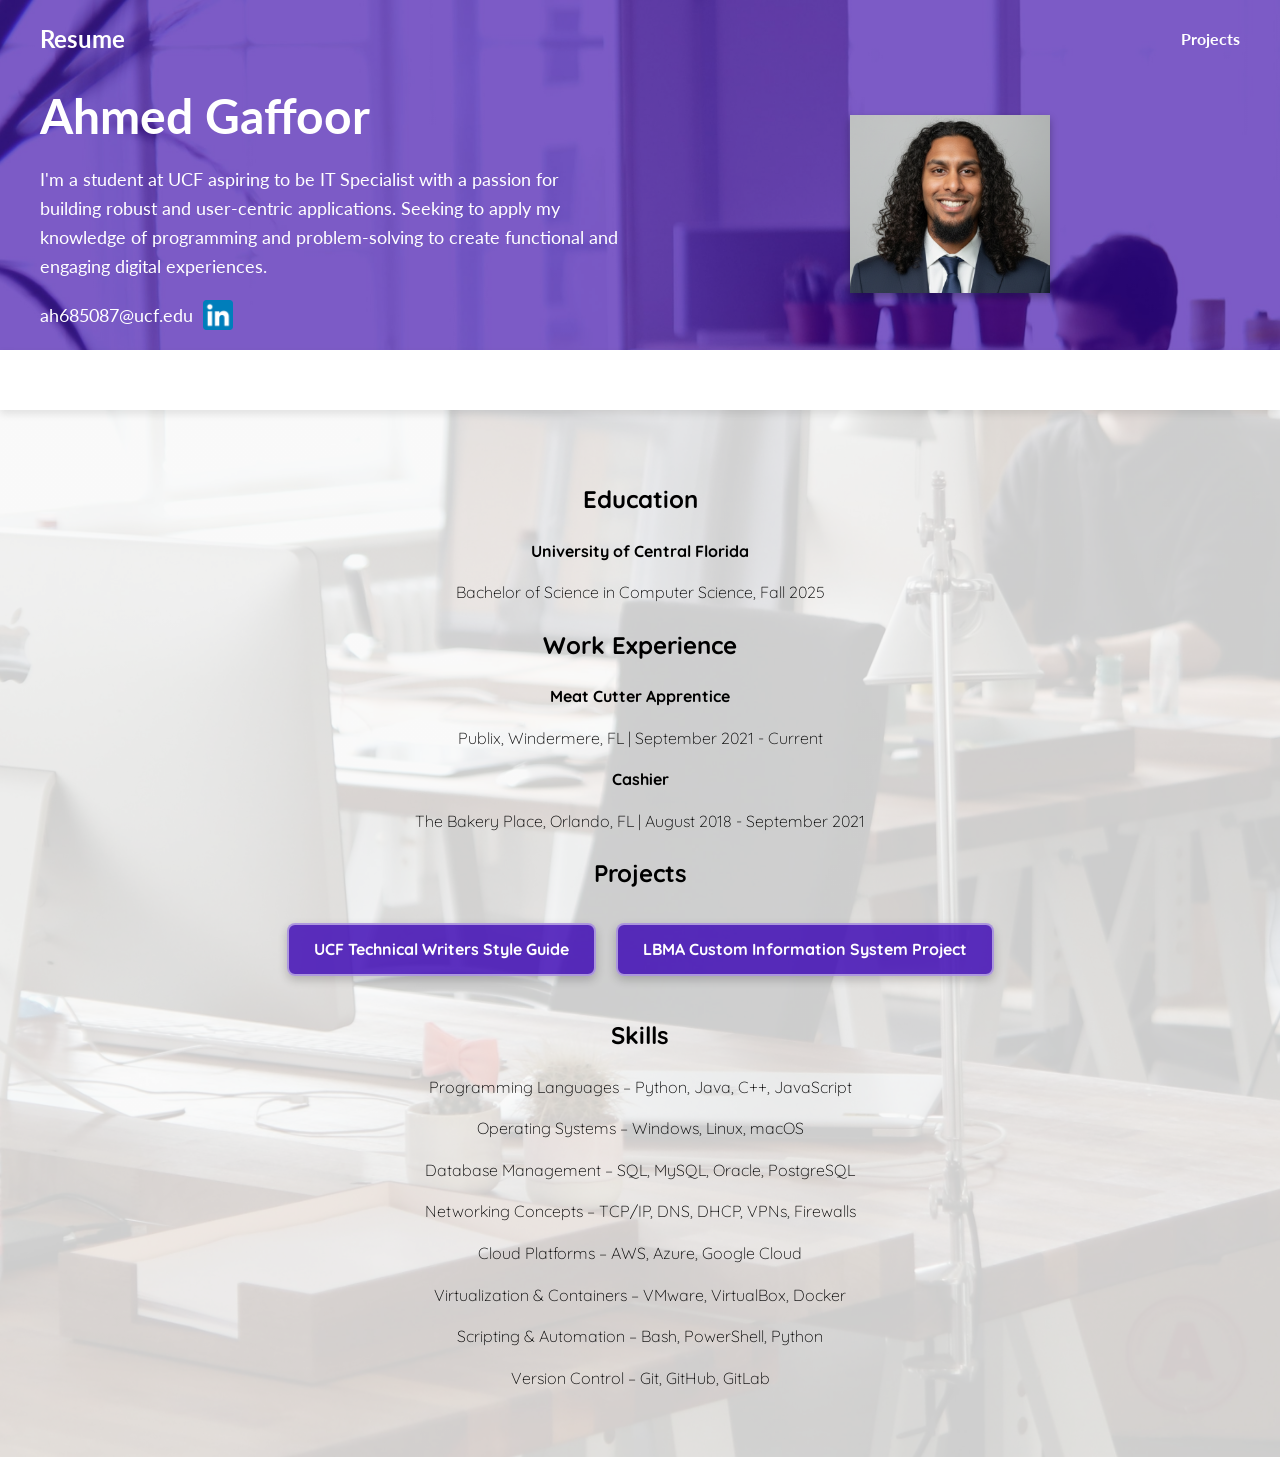
<file: index.html>
<!DOCTYPE html>
<html lang="en">
<head>
    <meta charset="UTF-8">
    <meta name="viewport" content="width=device-width, initial-scale=1.0">
    <title>Ahmed Gaffoor</title>
    <link rel="stylesheet" href="./style.css">
    <link rel="preconnect" href="https://fonts.googleapis.com">
    <link rel="preconnect" href="https://fonts.gstatic.com" crossorigin>
    <link href="https://fonts.googleapis.com/css2?family=Lato:wght@400;700&family=Quicksand:wght@300;400;500;700&display=swap" rel="stylesheet">
</head>
<body>
    <header class="top-section">
        <div class="header-container">
            <nav class="navbar">
                <div class="logo">Resume</div>
                <ul class="nav-links">
                    <li><a href="#Projects">Projects</a></li>
                </ul>
            </nav>
            <div class="header-content">
                <div class="text-content">
                    <h1>Ahmed Gaffoor</h1>
                    <p>I'm a student at UCF aspiring to be IT Specialist with a passion for building robust and user-centric applications. Seeking to apply my knowledge of programming and problem-solving to create functional and engaging digital experiences.</p>
                    <div class="contact-info">
                        <span>ah685087@ucf.edu</span>
                        <a href="https://www.linkedin.com/in/ahmedhgaffoor" target="_blank"><img src="./Images/LinkedIn_icon.png" alt="LinkedIn icon" class="social-icon-img"></a>
                    </div>
                </div>
                <div class="image-content">
                    <img src="./Images/LinkedInSelfie.png" alt="Ahmed's Professional Picture">
                </div>
            </div>
        </div>
    </header>

    <div class="separator-bar"></div>

    <main class="bottom-section">
        <div class="main-content">
            <h2 id="Education">Education</h2>
            <p><strong>University of Central Florida</strong></p>
            <p>Bachelor of Science in Computer Science, Fall 2025</p>

            <h2 id="WorkExperience">Work Experience</h2>
            <p><strong>Meat Cutter Apprentice</strong></p>
            <ul>
                <li>Publix, Windermere, FL | September 2021 - Current</li>
            </ul>
            <p><strong>Cashier</strong></p>
            <ul>
                <li>The Bakery Place, Orlando, FL | August 2018 - September 2021</li>
            </ul>
            
            <h2 id="Projects">Projects</h2>
            
            <div class="project-buttons">
                <a href="./Pages/page1.html" class="button button-primary">UCF Technical Writers Style Guide</a>
                <a href="./Pages/page2.html" class="button button-primary">LBMA Custom Information System Project</a>
            </div>

            <h2 id="Skills">Skills</h2>
            <p>Programming Languages – Python, Java, C++, JavaScript </p>
            <p>Operating Systems – Windows, Linux, macOS </p>
            <p>Database Management – SQL, MySQL, Oracle, PostgreSQL </p>
            <p>Networking Concepts – TCP/IP, DNS, DHCP, VPNs, Firewalls </p>
            <p>Cloud Platforms – AWS, Azure, Google Cloud</p>
            <p>Virtualization & Containers – VMware, VirtualBox, Docker </p>
            <p>Scripting & Automation – Bash, PowerShell, Python </p>
            <p>Version Control – Git, GitHub, GitLab </p>
        </div>
    </main>
</body>
</html>
</file>
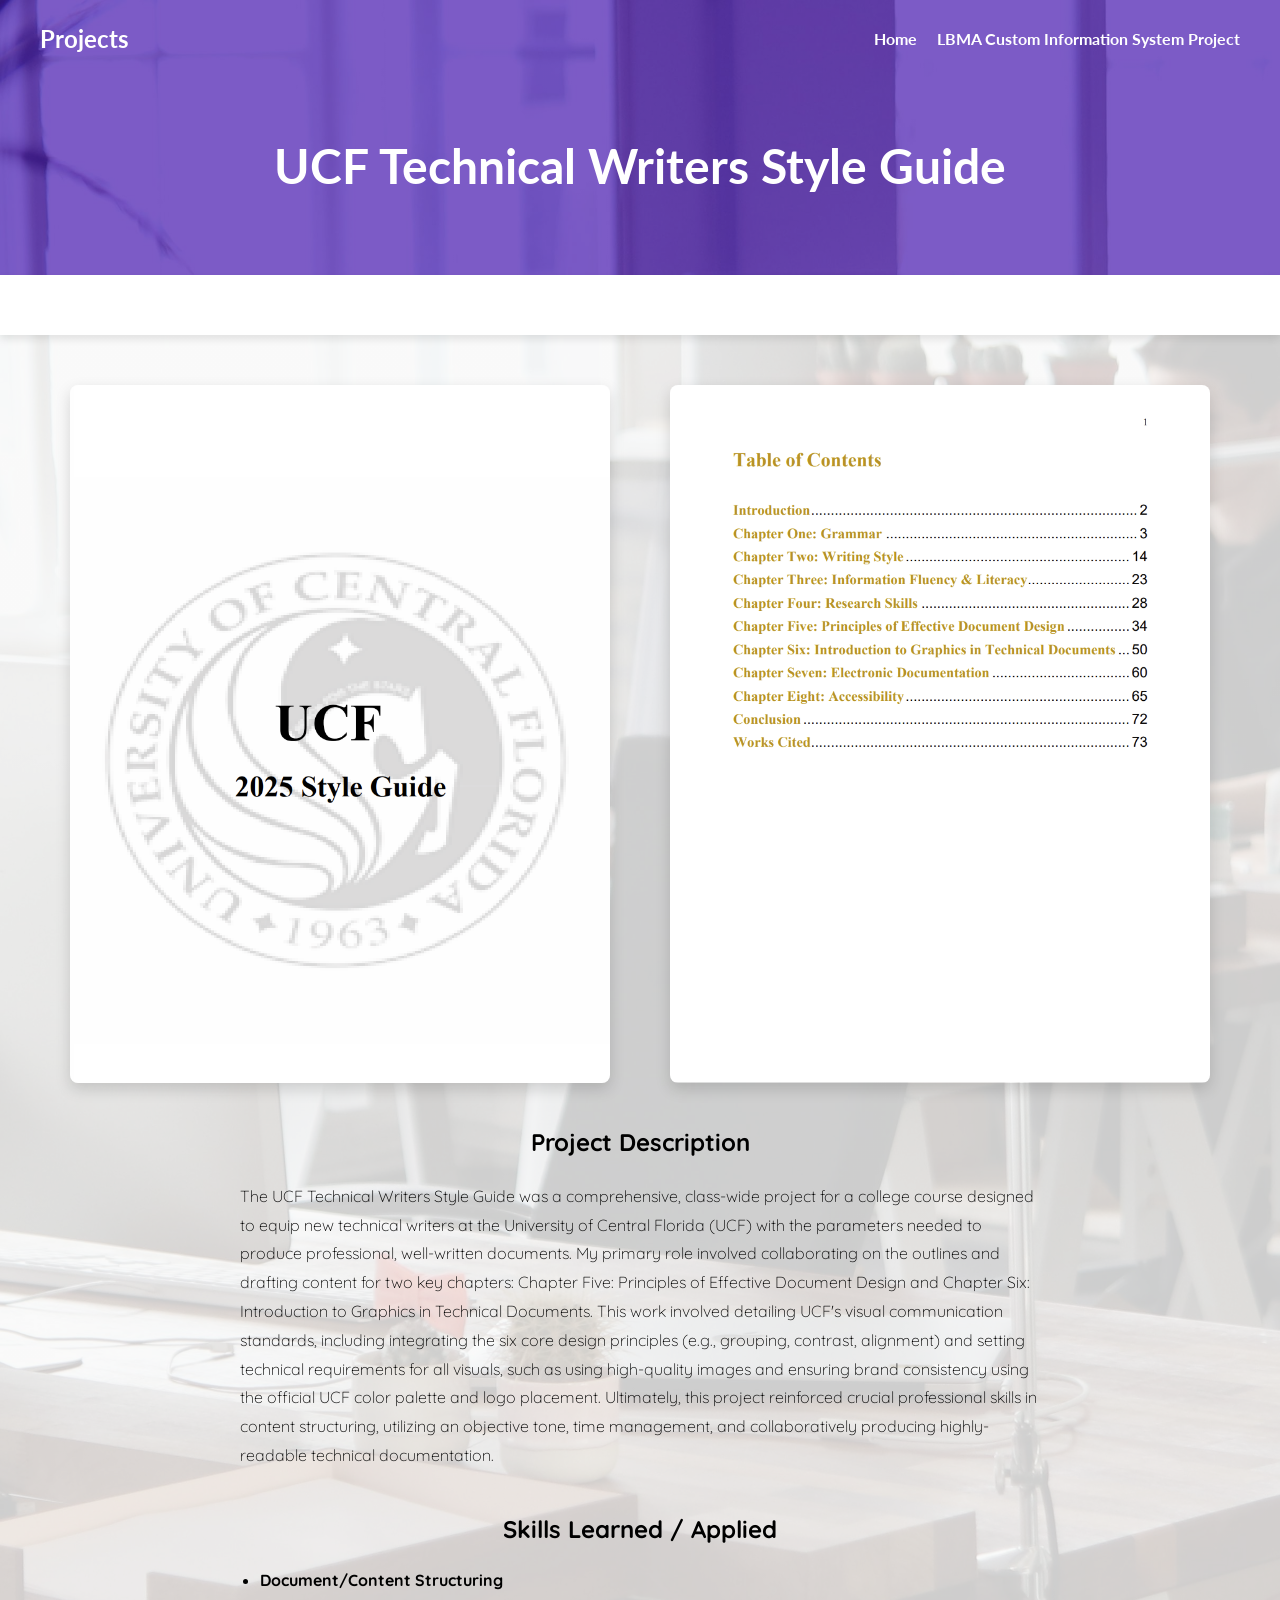
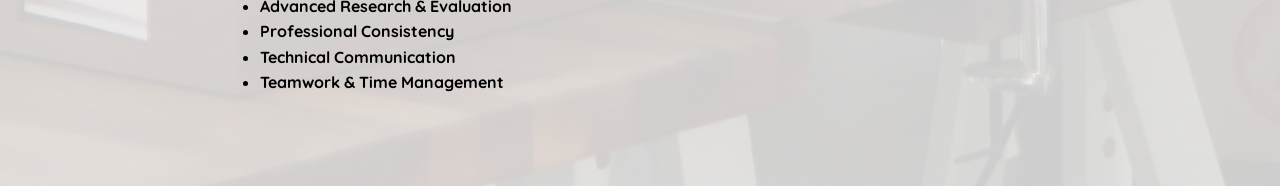
<file: Pages/page1.html>
<!DOCTYPE html>
<html lang="en">
<head>
    <meta charset="UTF-8">
    <meta name="viewport" content="width=device-width, initial-scale=1.0">
    <title>UCF Technical Writers Style Guide</title>
    <link rel="stylesheet" href="../style.css">
    <link rel="preconnect" href="https://fonts.googleapis.com">
    <link rel="preconnect" href="https://fonts.gstatic.com" crossorigin>
    <link href="https://fonts.googleapis.com/css2?family=Lato:wght@400;700&family=Quicksand:wght@300;400;500;700&display=swap" rel="stylesheet">
</head>
<body>
    <header class="top-section">
        <div class="header-container">
            <nav class="navbar">
                <div class="logo">Projects</div>
                <ul class="nav-links">
                    <li><a href="../index.html">Home</a></li>
                    <li><a href="./page2.html">LBMA Custom Information System Project</a></li>
                </ul>
            </nav>
            
            <div style="text-align: center; padding: 50px 0;">
                <h1 style="font-size: 48px; margin: 0;">UCF Technical Writers Style Guide</h1>
            </div>
               
        </div>
    </header> 

    <div class="separator-bar"></div>

    <main class="bottom-section">
        <div class="main-content">
            
            <div class="image-gallery">
                <img src="../Images/Project1Pic1.png" alt="Image illustrating the Project 1 application." >
                <img src="../Images/Project1Pic2.png" alt="Image illustrating the Project 1 application." >
            </div>
            
            <div class="project-description-container">
                <h2>Project Description</h2>
                <p>The UCF Technical Writers Style Guide was a comprehensive, 
                    class-wide project for a college course designed to equip new technical writers at the University of Central Florida (UCF) 
                    with the parameters needed to produce professional, well-written documents. 
                    My primary role involved collaborating on the outlines and drafting content 
                    for two key chapters: Chapter Five: Principles of Effective Document Design 
                    and Chapter Six: Introduction to Graphics in Technical Documents. This work 
                    involved detailing UCF's visual communication standards, including integrating 
                    the six core design principles (e.g., grouping, contrast, alignment) and setting 
                    technical requirements for all visuals, such as using high-quality images and 
                    ensuring brand consistency using the official UCF color palette and logo placement. 
                    Ultimately, this project reinforced crucial professional skills in content structuring, 
                    utilizing an objective tone, time management, and collaboratively producing highly-readable 
                    technical documentation.</p>
                
                <h2>Skills Learned / Applied</h2>
                <ul class="skills-list">
                    <li><strong>Document/Content Structuring </strong> </li>
                    <li><strong>Advanced Research & Evaluation </strong> </li>
                    <li><strong>Professional Consistency </strong> </li>
                    <li><strong>Technical Communication </strong> </li>
                    <li><strong>Teamwork & Time Management </strong> </li>
                </ul>
            </div>
            
        </div>
    </main>
</body>
</html>
</file>
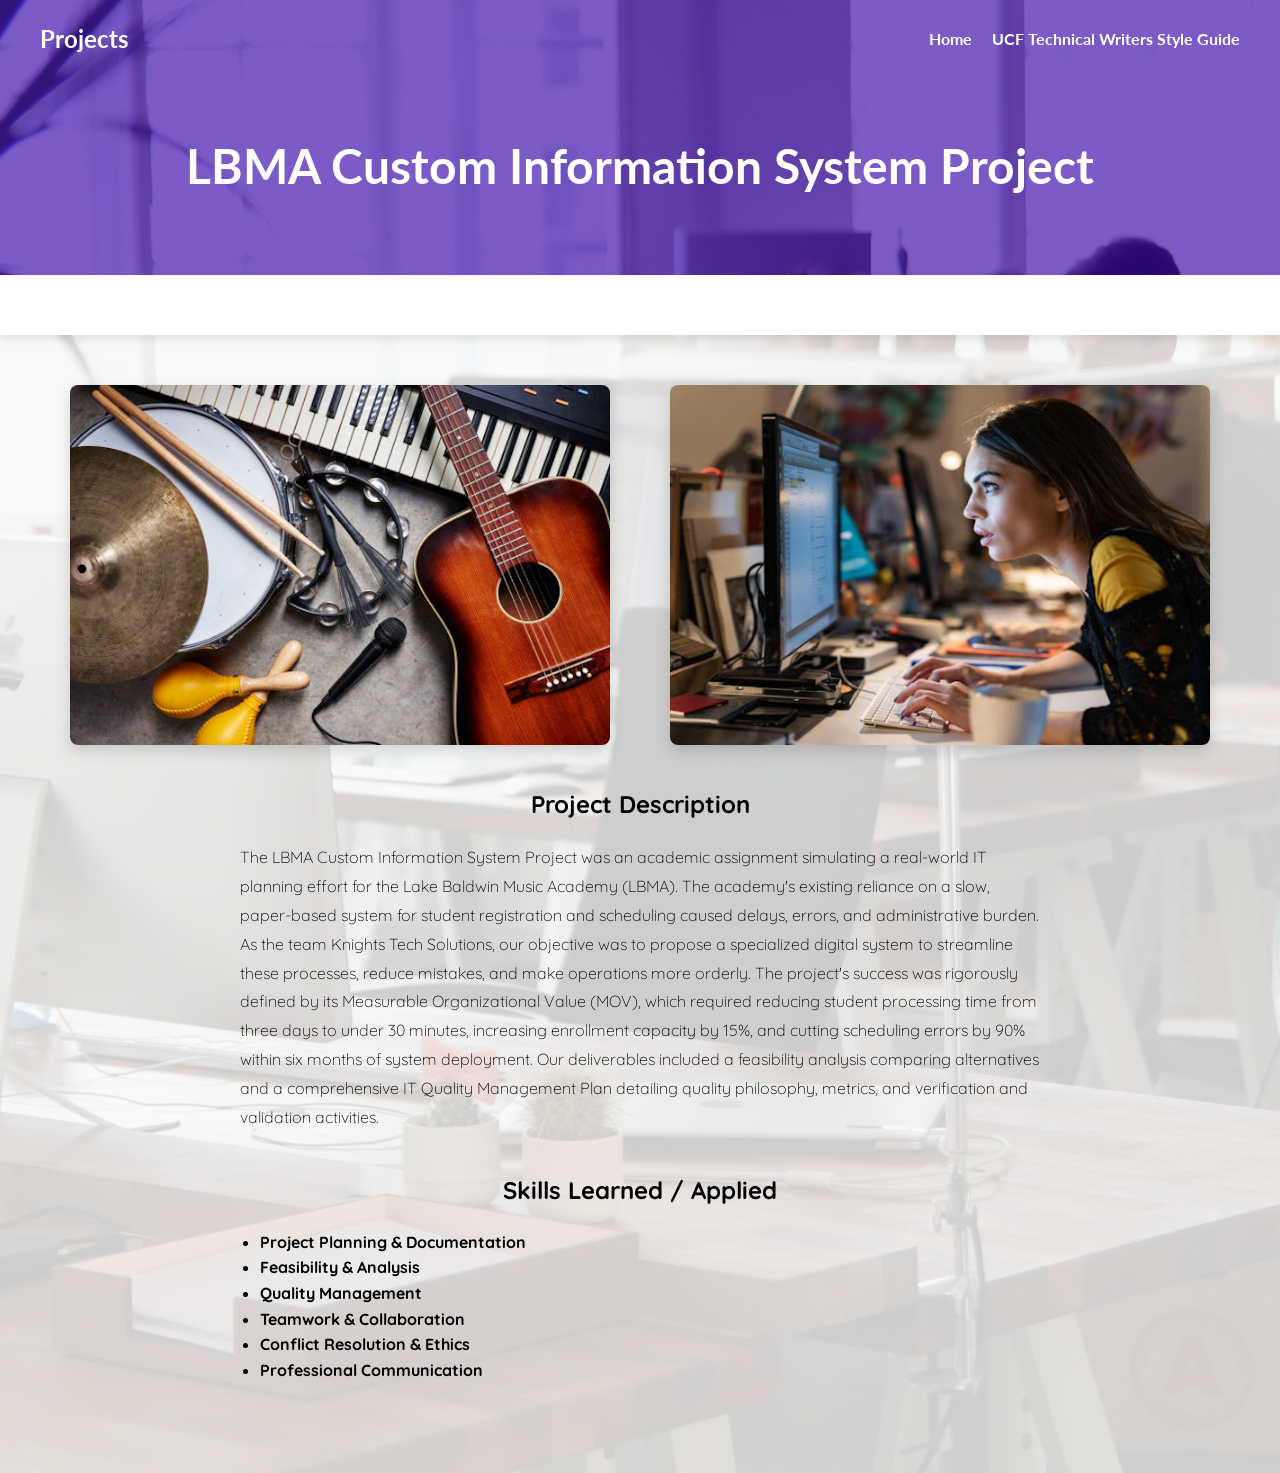
<file: Pages/page2.html>
<!DOCTYPE html>
<html lang="en">
<head>
    <meta charset="UTF-8">
    <meta name="viewport" content="width=device-width, initial-scale=1.0">
    <title>Project 2: LBMA Custom Information System Project</title>
    <link rel="stylesheet" href="../style.css">
    <link rel="preconnect" href="https://fonts.googleapis.com">
    <link rel="preconnect" href="https://fonts.gstatic.com" crossorigin>
    <link href="https://fonts.googleapis.com/css2?family=Lato:wght@400;700&family=Quicksand:wght@300;400;500;700&display=swap" rel="stylesheet">
</head>
<body>
    <header class="top-section">
        <div class="header-container">
            <nav class="navbar">
                <div class="logo">Projects</div>
                <ul class="nav-links">
                    <li><a href="../index.html">Home</a></li>
                    <li><a href="./page1.html">UCF Technical Writers Style Guide</a></li>
                </ul>
            </nav>
            
            <div style="text-align: center; padding: 50px 0;">
                <h1 style="font-size: 48px; margin: 0;">LBMA Custom Information System Project</h1>
            </div>
               
        </div>
    </header> 

    <div class="separator-bar"></div>

    <main class="bottom-section">
        <div class="main-content">
            
            <div class="image-gallery">
                <img src="../Images/Project2-Pic1.png" alt="Image illustrating the Project 1 application." >
                <img src="../Images/Project2-Pic2.png" alt="Image illustrating the Project 1 application." >
            </div>
            
            <div class="project-description-container">
                <h2>Project Description</h2>
                <p>The LBMA Custom Information System Project was an academic assignment simulating a real-world IT planning effort for the 
                    Lake Baldwin Music Academy (LBMA). The academy's existing reliance on a slow, paper-based system for student registration 
                    and scheduling caused delays, errors, and administrative burden. As the team Knights Tech Solutions, our objective was to 
                    propose a specialized digital system to streamline these processes, reduce mistakes, and make operations more orderly. 
                    The project's success was rigorously defined by its Measurable Organizational Value (MOV), which required reducing student 
                    processing time from three days to under 30 minutes, increasing enrollment capacity by 15%, and cutting scheduling errors 
                    by 90% within six months of system deployment. Our deliverables included a feasibility analysis comparing alternatives 
                    and a comprehensive IT Quality Management Plan detailing quality philosophy, metrics, and verification and validation activities.
                </p>
                
                <h2>Skills Learned / Applied</h2>
                <ul class="skills-list">
                    <li><strong>Project Planning & Documentation</strong> </li>
                    <li><strong>Feasibility & Analysis </strong> </li>
                    <li><strong>Quality Management </strong> </li>
                    <li><strong>Teamwork & Collaboration </strong> </li>
                    <li><strong>Conflict Resolution & Ethics </strong> </li>
                    <li><strong>Professional Communication </strong> </li>
                </ul>
            </div>
            
        </div>
    </main>
</body>
</html>
</file>
<file: style.css>
body {
    font-family: 'Inter', sans-serif;
    margin: 0;
    padding: 0;
    line-height: 1.6;
    background: linear-gradient(rgba(0, 0, 0, 0.1), rgba(0, 0, 0, 0.1)), url('./Images/Stock-Photo.jpg') no-repeat center center;
    background-size: cover;
    background-attachment: scroll;
}

.top-section {
    background-color: rgba(55, 0, 179, 0.6);
    color: white;
    box-shadow: 0 8px 12px rgba(0, 0, 0, 0.6);
    position: relative;
    z-index: 10;
    font-family: 'Lato', sans-serif;
    padding: 20px 0;
}

.header-container {
    max-width: 1200px;
    margin: 0 auto;
    padding: 0 20px;
}

.navbar {
    display: flex;
    justify-content: space-between;
    align-items: center;
    padding-bottom: 20px;
}

.logo {
    color: white;
    font-size: 24px;
    font-weight: bold;
}

.nav-links {
    list-style: none; 
    display: flex;
    gap: 20px;
    margin: 0;
    padding: 0;
}

.nav-links a {
    color: white;
    text-decoration: none;
    font-weight: bold;
}

.header-content {
    display: flex;
    align-items: center;
    justify-content: space-between;
    flex-wrap: wrap;
    gap: 40px;
}

.text-content {
    flex: 1;
    min-width: 300px; 
}

.text-content h1 {
    font-size: 48px;
    margin: 0;
}

.text-content p {
    font-size: 18px;
    margin-top: 10px;
}

.contact-info {
    display: flex;
    align-items: center;
    gap: 10px; 
    margin-top: 20px;
}

.contact-info span {
    font-size: 18px; 
}

.image-content {
    flex: 1;
    display: flex;
    justify-content: center;
    align-items: center;
}

.image-content img {
    max-width: 200px; 
    height: auto;
    box-shadow: 0 4px 8px rgba(0, 0, 0, 0.3);
}

.social-icon-img {
    width: 30px; 
    height: auto;
    vertical-align: middle;
}


.separator-bar {
    height: 60px; 
    background-color: white;
    box-shadow: 0 4px 8px rgba(0, 0, 0, 0.1);
    position: relative;
    z-index: 10;
}

.bottom-section {
    background-color: rgba(255, 255, 255, 0.8);
    padding: 50px 0;
    
    animation: fadeInDrop 0.6s ease-out;
}

.main-content {
    max-width: 1200px;
    margin: 0 auto;
    padding: 0 20px;
    text-align: center;
    font-family: 'Quicksand', sans-serif;
    font-weight: 300;
}

.main-content ul {
    list-style-type: none; 
    padding: 0;
}

@keyframes fadeInDrop {
    from {
        opacity: 0;
        transform: translateY(-20px); 
    }
    to {
        opacity: 1;
        transform: translateY(0); 
    }
}

.image-gallery {
    display: flex;
    justify-content: center;
    gap: 5%; 
    margin-bottom: 40px;
}

.image-gallery img {
    width: 45%; 
    height: auto;
    border-radius: 8px;
    box-shadow: 0 6px 15px rgba(0, 0, 0, 0.15);
}


.project-buttons {
    display: flex;
    justify-content: center;
    gap: 20px;
    margin-top: 30px;
    margin-bottom: 40px;
}


.button {
    padding: 12px 25px;
    font-weight: 700;
    border-radius: 8px;
    transition: background-color 0.3s ease, box-shadow 0.3s ease;
    font-size: 16px;
    display: inline-block; 
}


.button-primary {
    background-color: rgba(55, 0, 179, 0.8); 
    color: white !important; 
    text-decoration: none !important; 
    border: 2px solid rgba(255, 255, 255, 0.5);
    box-shadow: 0 4px 10px rgba(0, 0, 0, 0.2);
}

.button-primary:hover {
    background-color: rgba(55, 0, 179, 1.0); 
    box-shadow: 0 6px 15px rgba(0, 0, 0, 0.3);
}

.project-description-container {
    max-width: 800px;
    margin: 0 auto 40px auto;
    text-align: left; 
    padding: 0 20px;
}

.project-description-container p {
    margin-bottom: 15px;
    line-height: 1.8;
}

.project-description-container h2 {
    text-align: center; 
    margin-top: 40px;
}

.project-description-container .skills-list {
    list-style-type: disc; 
    text-align: left;
    margin-left: 20px;
    padding-left: 0;
}


@media (max-width: 768px) {
    .header-content {
        flex-direction: column;
        text-align: center;
    }

    .nav-links {
        justify-content: center;
    }
    
    .project-buttons {
        flex-direction: column;
        align-items: center;
    }
    
    .button {
        width: 80%;
        margin-bottom: 10px;
    }
    
    .image-gallery {
        flex-direction: column;
        align-items: center;
        gap: 20px;
    }
    
    .image-gallery img {
        width: 90%; 
    }
}
</file>
